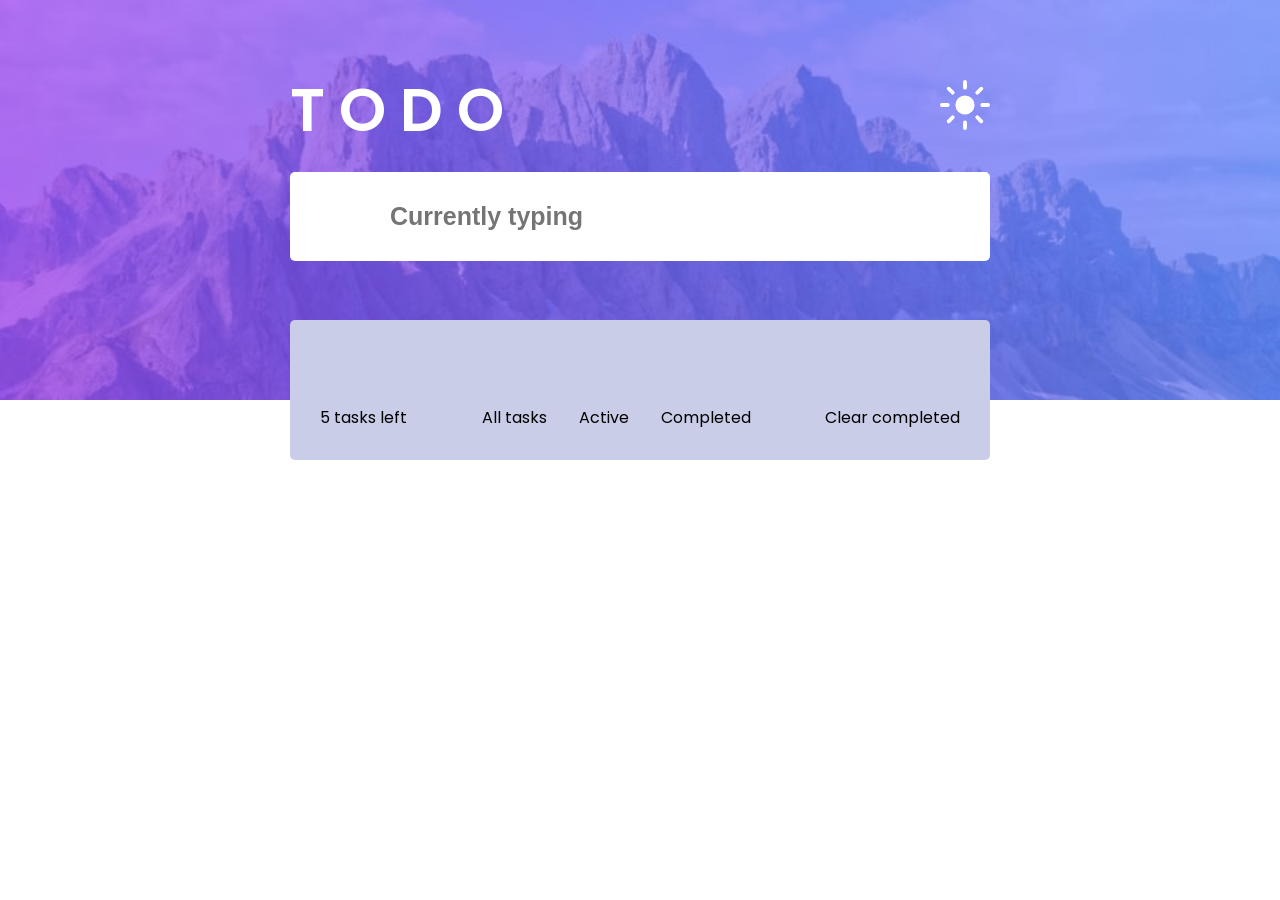
<file: index.html>
<!doctype html>
<html lang="en">
  <head>
    <meta charset="UTF-8" />
    <meta name="viewport" content="width=device-width, initial-scale=1.0" />
    <link rel="stylesheet" href="styles.css" />
    <title>TO-DO</title>
  </head>
  <body>
    <section id="header-section">
      <div class="todo-container">
        <div class="wrapper">
          <h1 class="head-text">T O D O</h1>
          <img src="/Styles/icon-sun.svg" class="logo-sun" alt="" />
          <input
            class="input-field"
            type="text"
            placeholder="Currently typing"
          />
        </div>
      </div>
    </section>
    <!-- TODO content -->
    <section id="content-section">
      <div class="todo-content-container">
        <div class="todo-content">
          <ul class="todo-items"></ul>
          <div class="task-info flex jus-spacebw">
            <p>5 tasks left</p>
            <ul class="flex gap-2">
              <li>
                <a id="all-task" href="#">All tasks</a>
              </li>
              <li>
                <a id="active-task" href="#">Active</a>
              </li>
              <li>
                <a id="completed-task" href="#">Completed</a>
              </li>
            </ul>
            <a id="clear-completed" href="#">Clear completed</a>
          </div>
        </div>
      </div>
    </section>
    <script type="module" src="app-2.js"></script>
  </body>
</html>
</file>
<file: styles.css>
@import url("https://fonts.googleapis.com/css2?family=Poppins:ital,wght@0,100;0,200;0,300;0,400;0,500;0,600;0,700;0,800;0,900;1,100;1,200;1,300;1,400;1,500;1,600;1,700;1,800;1,900&display=swap");
/* Resetting */

* {
  box-sizing: border-box;
  margin: 0;
  padding: 0;
}

a {
  text-decoration: none;
  color: inherit;
  font-size: inherit;
}

ol,
ul {
  list-style: none;
}

img,
svg {
  display: block;
}

button {
  border: none;
}

/* Typography */
body {
  font-size: 1rem;
  /* color: var(--color-gray-50--); */
  color: black;
  font-family: "Poppins", sans-serif;
}
h1 {
  font-size: 3.125rem;
  line-height: 3.75rem;
}
h2 {
  line-height: 3.75rem;
}
/* Layout */
.flex {
  display: flex;
}
.jus-spacebw {
  justify-content: space-between;
}

.jus-center {
  justify-content: center;
}
.gap-1 {
  gap: 1rem;
}
.gap-2 {
  gap: 2rem;
}
.todo-container {
  background-image: url("/Styles/bg-desktop-light.jpg");
  background-size: cover;
  background-position: center;
  height: 400px;
}

.text-center {
  text-align: center;
}
.align-center {
  align-items: center;
}
.align-top {
  align-items: top;
}
.flex-col {
  flex-direction: column;
}
.flex-wrap {
  flex-wrap: wrap;
}
.w-full {
  width: 100%;
}

/* Theme */

:root {
  /* Primary */
  --color-blue-500--: hsl(220, 98%, 61%);
  --gradient-check-bg--: linear-gradient(
    hsl(192, 100%, 67%),
    hsl(280, 87%, 65%)
  );

  /* Neutral - Light Theme */
  --color-gray-50--: hsl(0, 0%, 98%);
  --color-purple-300--: hsl(234, 39%, 85%);
  --color-gray-300--: hsl(233, 11%, 84%);
  --color-gray-600--: hsl(236, 9%, 61%);
  --color-navy-850--: hsl(235, 19%, 35%);

  /* Neutral - Dark Theme */
  --color-navy-950--: hsl(235, 21%, 11%);
  --color-navy-900--: hsl(235, 24%, 19%);
  --color-purple-100-hover--: hsl(236, 33%, 92%);
  --color-purple-600--: hsl(235, 16%, 43%);
  --color-purple-700--: hsl(233, 14%, 35%);
  --color-purple-800--: hsl(237, 14%, 26%);
}

/* Header section */

#header-section .head-text {
  color: white;
  font-size: 60px;
  font-weight: 600;
}

#header-section input {
  width: 700px;
  padding: 30px;
  border: none;
  border-radius: 5px;

  font-size: 25px;
  font-weight: 600;
  padding-left: 100px;
}

/* Todo container */

.todo-content-container {
  background-color: var(--color-purple-300--);
  width: 700px;
  position: absolute;
  left: 50%;
  top: 320px;
  transform: translateX(-50%);
  border-radius: 5px;
  padding: 30px;
}
.todo-things {
  margin-bottom: 30px;
  font-size: 25px;
}
.cancel-btn {
  position: absolute;
  left: 650px;
}
.task-info {
  margin-top: 55px;
}
.logo-sun {
  height: 50px;
  width: 50px;
}
.wrapper {
  position: absolute;
  left: 50%;
  top: 80px;
  width: 700px;
  transform: translateX(-50%);
  display: flex;
  flex-wrap: wrap;
  gap: 2rem;
  justify-content: space-between;
}
.task-title {
  position: relative;
}
.task-title::before {
  content: "";
  position: absolute;
  height: 0.125rem;
  width: 0%;
  left: 0;
  top: 50%;
  background-color: black;
  transition: all 500ms ease;
}
.completed::before {
  width: 100%;
  transition: all 500ms ease;
}
/* Checkbox style */

/* From Uiverse.io by Shoh2008 */
.checkbox-wrapper-12 {
  position: relative;
}

.checkbox-wrapper-12 > svg {
  position: absolute;
  top: -130%;
  left: -170%;
  width: 110px;
  pointer-events: none;
}

.checkbox-wrapper-12 * {
  box-sizing: border-box;
}

.checkbox-wrapper-12 input[type="checkbox"] {
  -webkit-appearance: none;
  -moz-appearance: none;
  appearance: none;
  -webkit-tap-highlight-color: transparent;
  cursor: pointer;
  margin: 0;
}

.checkbox-wrapper-12 input[type="checkbox"]:focus {
  outline: 0;
}

.checkbox-wrapper-12 .cbx {
  width: 24px;
  height: 24px;
  top: calc(100px - 12px);
  left: calc(100px - 12px);
}

.checkbox-wrapper-12 .cbx input {
  position: absolute;
  top: 0;
  left: 0;
  width: 24px;
  height: 24px;
  border: 2px solid #bfbfc0;
  border-radius: 50%;
}

.checkbox-wrapper-12 .cbx label {
  width: 24px;
  height: 24px;
  background: none;
  border-radius: 50%;
  position: absolute;
  top: 0;
  left: 0;
  transform: trasnlate3d(0, 0, 0);
  pointer-events: none;
}

.checkbox-wrapper-12 .cbx svg {
  position: absolute;
  top: 5px;
  left: 4px;
  z-index: 1;
  pointer-events: none;
}

.checkbox-wrapper-12 .cbx svg path {
  stroke: #fff;
  stroke-width: 3;
  stroke-linecap: round;
  stroke-linejoin: round;
  stroke-dasharray: 19;
  stroke-dashoffset: 19;
  transition: stroke-dashoffset 0.3s ease;
  transition-delay: 0.2s;
}

.checkbox-wrapper-12 .cbx input:checked + label {
  animation: splash-12 0.6s ease forwards;
}

.checkbox-wrapper-12 .cbx input:checked + label + svg path {
  stroke-dashoffset: 0;
}

@-moz-keyframes splash-12 {
  40% {
    background: #866efb;
    box-shadow:
      0 -18px 0 -8px #866efb,
      16px -8px 0 -8px #866efb,
      16px 8px 0 -8px #866efb,
      0 18px 0 -8px #866efb,
      -16px 8px 0 -8px #866efb,
      -16px -8px 0 -8px #866efb;
  }

  100% {
    background: #866efb;
    box-shadow:
      0 -36px 0 -10px transparent,
      32px -16px 0 -10px transparent,
      32px 16px 0 -10px transparent,
      0 36px 0 -10px transparent,
      -32px 16px 0 -10px transparent,
      -32px -16px 0 -10px transparent;
  }
}

@-webkit-keyframes splash-12 {
  40% {
    background: #866efb;
    box-shadow:
      0 -18px 0 -8px #866efb,
      16px -8px 0 -8px #866efb,
      16px 8px 0 -8px #866efb,
      0 18px 0 -8px #866efb,
      -16px 8px 0 -8px #866efb,
      -16px -8px 0 -8px #866efb;
  }

  100% {
    background: #866efb;
    box-shadow:
      0 -36px 0 -10px transparent,
      32px -16px 0 -10px transparent,
      32px 16px 0 -10px transparent,
      0 36px 0 -10px transparent,
      -32px 16px 0 -10px transparent,
      -32px -16px 0 -10px transparent;
  }
}

@-o-keyframes splash-12 {
  40% {
    background: #866efb;
    box-shadow:
      0 -18px 0 -8px #866efb,
      16px -8px 0 -8px #866efb,
      16px 8px 0 -8px #866efb,
      0 18px 0 -8px #866efb,
      -16px 8px 0 -8px #866efb,
      -16px -8px 0 -8px #866efb;
  }

  100% {
    background: #866efb;
    box-shadow:
      0 -36px 0 -10px transparent,
      32px -16px 0 -10px transparent,
      32px 16px 0 -10px transparent,
      0 36px 0 -10px transparent,
      -32px 16px 0 -10px transparent,
      -32px -16px 0 -10px transparent;
  }
}

@keyframes splash-12 {
  40% {
    background: #866efb;
    box-shadow:
      0 -18px 0 -8px #866efb,
      16px -8px 0 -8px #866efb,
      16px 8px 0 -8px #866efb,
      0 18px 0 -8px #866efb,
      -16px 8px 0 -8px #866efb,
      -16px -8px 0 -8px #866efb;
  }

  100% {
    background: #866efb;
    box-shadow:
      0 -36px 0 -10px transparent,
      32px -16px 0 -10px transparent,
      32px 16px 0 -10px transparent,
      0 36px 0 -10px transparent,
      -32px 16px 0 -10px transparent,
      -32px -16px 0 -10px transparent;
  }
}
</file>
